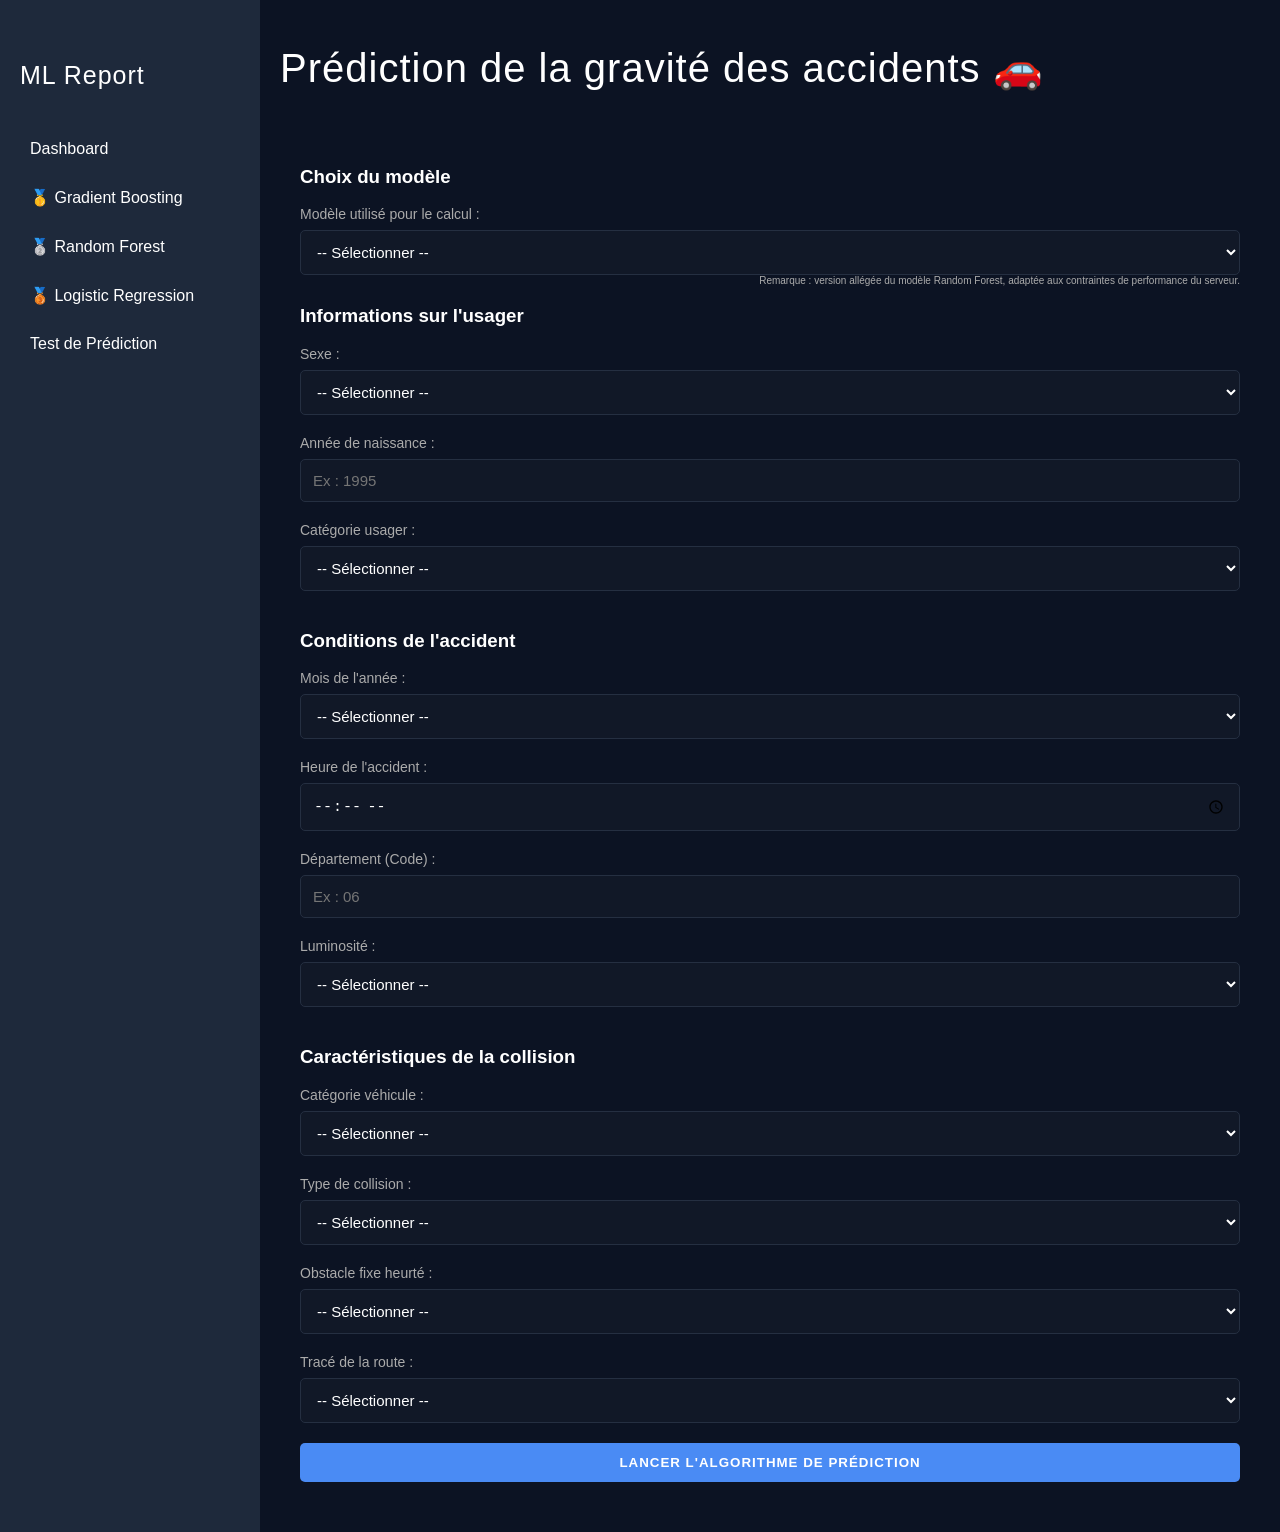
<file: app/templates/predict.html>
<!DOCTYPE html>
<html>
<head>
    <title>Prédiction ML</title>
    <link rel="stylesheet" href="../static/style.css">
</head>
<body>
<div class="container">
    <!-- Sidebar -->
    <aside class="sidebar">
        <h2>ML Report</h2>
        <ul>
            <li><a href="/">Dashboard</a></li>
            <li><a href="/gradient_boosting.html">🥇 Gradient Boosting</a></li>
            <li><a href="/random_forest.html">🥈 Random Forest</a></li>
            <li><a href="/logistic_regression.html">🥉 Logistic Regression</a></li>
            <li><a href="/pred.html">Test de Prédiction</a></li>
        </ul>
    </aside>
    
    <div class="main">
        <h1>Prédiction de la gravité des accidents 🚗</h1>

        <form id="form" action="/predict" method="POST">

        <h3>Choix du modèle</h3>

        <div class="full-width">
            <label>Modèle utilisé pour le calcul :</label>
                <select name="model" id="model">
                    <option value="">-- Sélectionner --</option>
                    <option value="rf">Random Forest (Forêt Aléatoire) - version light</option>
                    <option value="lr">Logistic Regression (Linéaire)</option>
                    <option value="gb">Gradient Boosting (Performant)</option>
                </select>
                <small class="rq">Remarque : version allégée du modèle Random Forest, adaptée aux contraintes de performance du serveur.</small>
        </div> 

        <h3>Informations sur l'usager</h3>

        <div>
            <label>Sexe :</label>
                <select name="sexe" id="sexe">
                    <option value="">-- Sélectionner --</option>
                    <option value="1">Masculin</option>
                    <option value="2">Féminin</option>
                </select>
        </div>

        <div class="full-width">
                <label>Année de naissance :</label>
                    <input type="number" name="an_nais" id="an_nais" placeholder="Ex : 1995">
        </div>

        <div>
            <label>Catégorie usager :</label>
                <select name="catu" id="catu">
                    <option value="">-- Sélectionner --</option>
                    <option value="1">Conducteur</option>
                    <option value="2">Passager</option>
                    <option value="3">Piéton</option>
                </select>
        </div>

        <h3>Conditions de l'accident</h3>

        <div>
            <label>Mois de l'année :</label>
                <select name="mois" id="mois">
                    <option value="">-- Sélectionner --</option>
                    <option value="1">Janvier</option>
                    <option value="2">Février</option>
                    <option value="3">Mars</option>
                    <option value="4">Avril</option>
                    <option value="5">Mai</option>
                    <option value="6">Juin</option>
                    <option value="7">Juillet</option>
                    <option value="8">Août</option>
                    <option value="9">Septembre</option>
                    <option value="10">Octobre</option>
                    <option value="11">Novembre</option>
                    <option value="12">Décembre</option>
                </select>
        </div>

        <div>
            <label>Heure de l'accident :</label>
                <input type="time" name="hrmn" id="hrmn">
        </div>

        <div>
            <label>Département (Code) :</label>
                <input type="text" name="dep" id="dep" placeholder="Ex : 06">
        </div>

        <div>
            <label>Luminosité :</label>
                <select name="lum" id="lum">
                    <option value="">-- Sélectionner --</option>
                    <option value="1">Plein jour</option>
                    <option value="2">Crépuscule ou aube</option>
                    <option value="3">Nuit sans éclairage public</option>
                    <option value="4">Nuit avec éclairage public non allumé</option>
                    <option value="5">Nuit avec éclairage public allumé</option>
                </select>
        </div>

        <h3>Caractéristiques de la collision</h3>

        <div>
            <label>Catégorie véhicule :</label>
                <select name="catv" id="catv">
                    <option value="">-- Sélectionner --</option>
                    <option value="0">Indéterminable</option>
                    <option value="1">Bicyclette</option>
                    <option value="2">Cyclomoteur &lt; 50 cm³</option>
                    <option value="7">Voiture légère (VL)</option>
                    <option value="10">Véhicule utilitaire 1,5T à 3,5T</option>
                    <option value="13">Poids lourd 3,5T à 7,5T</option>
                    <option value="14">Poids lourd &gt; 7,5T</option>
                    <option value="16">Tracteur routier</option>
                    <option value="20">Engin spécial</option>
                    <option value="21">Tracteur agricole</option>
                    <option value="30">Scooter &lt; 50 cm³</option>
                    <option value="31">Moto 50 à 125 cm³</option>
                    <option value="32">Scooter 50 à 125 cm³</option>
                    <option value="33">Moto &gt; 125 cm³</option>
                    <option value="34">Scooter &gt; 125 cm³</option>
                    <option value="35">Quad léger</option>
                    <option value="36">Quad lourd</option>
                    <option value="37">Autobus</option>
                    <option value="38">Autocar</option>
                    <option value="39">Train</option>
                    <option value="40">Tramway</option>
                    <option value="50">EDP à moteur</option>
                    <option value="60">EDP sans moteur</option>
                    <option value="80">Vélo électrique (VAE)</option>
                    <option value="99">Autre véhicule</option>
                </select>
        </div>
 
        <div class="full-width">
            <label>Type de collision :</label>
                <select name="col" id="col">
                    <option value="">-- Sélectionner --</option>
                    <option value="-1">Non renseigné</option>
                    <option value="1">Deux véhicules - frontale</option>
                    <option value="2">Deux véhicules - par l'arrière</option>
                    <option value="3">Deux véhicules - par le côté</option>
                    <option value="4">Trois véhicules et plus - en chaîne</option>
                    <option value="5">Trois véhicules et plus - collisions multiples</option>
                    <option value="6">Autre collision</option>
                    <option value="7">Sans collision</option>
                </select>
        </div>  
        
        <div class="full-width">
            <label>Obstacle fixe heurté :</label>
                <select name="obs" id="obs">
                    <option value="">-- Sélectionner --</option>
                    <option value="-1">Non renseigné</option>
                    <option value="0">Sans objet</option>
                    <option value="1">Véhicule en stationnement</option>
                    <option value="2">Arbre</option>
                    <option value="3">Glissière métallique</option>
                    <option value="4">Glissière béton</option>
                    <option value="5">Autre glissière</option>
                    <option value="6">Bâtiment, mur, pile de pont</option>
                    <option value="7">Support de signalisation / poste d'appel</option>
                    <option value="8">Poteau</option>
                    <option value="9">Mobilier urbain</option>
                    <option value="10">Parapet</option>
                    <option value="11">Ilot, refuge, borne haute</option>
                    <option value="12">Bordure de trottoir</option>
                    <option value="13">Fossé, talus, paroi rocheuse</option>
                    <option value="14">Autre obstacle fixe sur chaussée</option>
                    <option value="15">Autre obstacle fixe sur trottoir / accotement</option>
                    <option value="16">Sortie de chaussée sans obstacle</option>
                    <option value="17">Buse / tête d’aqueduc</option>
                </select>
        </div>
        
        <div>
            <label>Tracé de la route :</label>
                <select name="plan" id="plan">
                    <option value="">-- Sélectionner --</option>
                    <option value="-1">Non renseigné</option>
                    <option value="1">Partie rectiligne</option>
                    <option value="2">Courbe à gauche</option>
                    <option value="3">Courbe à droite</option>
                    <option value="4">En S</option>
                </select>
        </div>
        
            <button type="submit" class="btn-submit">Lancer l'algorithme de prédiction</button>

        </form>



    </div>
</div>

<script>
const form = document.getElementById("form");

form.addEventListener("submit", function(e) {

    let valid = true;

    // Reset erreurs
    document.querySelectorAll(".error").forEach(el => el.remove());
    document.querySelectorAll(".input-error").forEach(el => el.classList.remove("input-error"));

    function showError(input, message) {
        valid = false;

        input.classList.add("input-error");

        const error = document.createElement("div");
        error.className = "error";
        error.innerText = message;

        input.parentNode.appendChild(error);
    }

    // =========================
    // SELECTS obligatoires
    // =========================
    const selects = ["model", "sexe", "catu", "lum", "col", "plan", "obs", "catv", "mois"];

    selects.forEach(id => {
        const input = document.getElementById(id);
        if (input.value === "") {
            showError(input, "Champ obligatoire");
        }
    });

    // =========================
    // Année
    // =========================
    const an_nais = document.getElementById("an_nais");

    if (an_nais.value === "") {
        showError(an_nais, "Champ obligatoire");
    } else {
        const year = parseInt(an_nais.value);
        const currentYear = new Date().getFullYear();

        if (isNaN(year) || year < 1900 || year > currentYear) {
            showError(an_nais, "Année invalide");
        }
    }

    // =========================
    // Département
    // =========================
    const dep = document.getElementById("dep");
    const value = dep.value.toUpperCase().trim();

    const depRegex = /^(0[1-9]|[1-8][0-9]|9[0-5]|2A|2B|97[1-8]|98[4-9])$/;

    if (value === "") {
        showError(dep, "Champ obligatoire");
    } else if (!depRegex.test(value)) {
        showError(dep, "Ex: 75, 2A, 971...");
    }

    // =========================
    // Heure
    // =========================
    const hrmn = document.getElementById("hrmn");

    if (hrmn.value === "") {
        showError(hrmn, "Champ obligatoire");
    }

    // =========================
    // STOP SI ERREURS
    // =========================
    if (!valid) {
        e.preventDefault();
    }
});
</script>
</body>
</html>
</file>
<file: app/static/style.css>
html, body {
    height: 100%;
}

body {
    margin: 0;
    font-family: 'Helvetica Neue', sans-serif;
    background: #0c1323;
    color: white;
}

h1 {
    font-size: 40px;
    font-weight: 200;
    letter-spacing: 1px;
    margin-top: 25px;
    margin-bottom: 35px;
}

small {
    display: block;
    color: #ABABAB;
    padding: 0px 20px;
    padding-bottom: 10px;
}



.container {
    display: flex;
}

/* Sidebar */
.sidebar {
    width: 220px;
    background: #1e293b;
    padding: 20px;
    padding-top: 40px;
    min-height: 100dvh;
}



.sidebar ul {
    padding-top: 10px;
    list-style: none;
    padding-left: 0;
}

.sidebar li {
    padding: 10px;
    margin-bottom: 10px;
    cursor: pointer;
    border-radius: 0px;
}


/* --- MAIN --- */
.main {
    flex: 1;
    padding: 20px;
}

.intro {
    border: 2px solid #252f41;
    border-radius: 7px;
    margin-bottom: 30px;
    background: #151e2e;
    width: 100%;
}

.intro h3 {
    background: #1e293b;
    padding: 15px 20px;
    margin: 0;
    font-weight: 200;
    letter-spacing: 1px;
    text-transform: uppercase;
    font-size: 20px;
}

.intro-content {
    padding: 0px 20px;
}

.intro-content p {
    margin-bottom: 12px;
    line-height: 1.5;
}


/* --- GRID --- */
.grid {
    position: relative;
    width: 100%;
}


.box {
    border: 2px solid #252f41;
    border-radius: 7px;
    margin-bottom: 25px;
    width: 48%; 
    float: left; /* masonry JS utilise float pour positionner */
    min-height: 100px;
    box-sizing: border-box;
    overflow: hidden;
    background: #151e2e;
}

.box-inner {
    padding-bottom: 25px;
}


/* Titre de la box */
.box h3 {
    background: #1e293b;          /* fond du titre */
    padding: 15px 20px;
    margin: 0;                      /* pour que le fond couvre toute la largeur */
    font-weight: 200;
    letter-spacing: 1px;
    text-transform: uppercase;
    margin-bottom: 0;
    font-size: 20px;
}

.box p {
    color: #ABABAB;
    padding: 0px 20px;
}


/* Layout */
.metrics {
    display: flex;
    gap: 15px;
    margin: 20px 20px;
    flex-wrap: wrap;
    justify-content: center;   /* centre l’ensemble */
    align-items: center;       /* centre verticalement */
}

/* Chaque bloc */
.metric {
    flex: 1;
    padding: 15px;
    padding-bottom: 10px;
    border-radius: 10px;
    display: flex;
    flex-direction: column;
    text-align: center;
    align-items: center; /* centre le contenu */
}

/* Encadré individuel */
.metric.highlight {
    border: 2px solid #54f9ff;
    background: #54f9ff22;
}

/* Valeur */
.value {
    font-size: 29px;
    font-weight: bold;
    color: #54f9ff;
}

/* Label */
.label {
    font-size: 13px;
    color: #aaa;
}





/* -- Box comparaison -- */
.model-row {
    display: flex;
    align-items: center;
    margin-bottom: 20px;
    gap: 10px;
}

.box-content {
    margin: 13px 18px;
}

.model-name {
    width: 130px;
    color: #ABABAB;
}

.accuracy {
    width: 60px;
    text-align: right;
}

.bar-container {
    flex: 1;
    background: #111827;   /* un peu plus foncé que la box */
    border-radius: 5px;
    height: 12px;
    overflow: hidden;
}

.bar {
    height: 100%;
    background: #4a8bf4; 
    border-radius: 2px;
}



canvas {
    width: 100% !important;
    height: 250px !important;
    display: block;
}


/* --- SIDEBAR --- */
.sidebar a {
    text-decoration: none;
    color: white;
    display: block;
    font-weight: 200;
}

.sidebar h2 {
    font-size: 25px;
    font-weight: 200;
    letter-spacing: 1px;
    margin-bottom: 30px;
}

.sidebar li {
    padding: 10px;
    border-radius: 4px;
}

.sidebar li:hover {
    background: #334155;
}

.sidebar .active {
    background: #334155;
}

.sidebar li:hover,
.sidebar .active {
    background: #334155;
}

.btn-submit {
    text-decoration:none;
    display:inline-block;
    background:#5390f3;
    color:white;
    padding: 10px 20px;
    border-radius:5px;
    border: 1px solid #ffffff;
    margin-bottom: 10px;
}

.center {
    margin-top: 8px;
    text-align: center;
}


/* --- FORMULAIRE DE PRÉDICTION --- */

/* Conteneur interne du formulaire */
#form {
    display: flex;
    flex-direction: column;
    padding: 20px;
}

/* Style des labels */
#form label {
    display: block;
    margin-bottom: 8px;
    font-size: 14px;
    color: #ABABAB;
    font-weight: 300;
}

/* Style des champs de saisie et selects */
#form input, 
#form select {
    width: 100%;
    padding: 12px;
    margin-bottom: 20px;
    border-radius: 5px;
    border: 1px solid #252f41;
    background: #111827;
    color: white;
    font-size: 15px;
    box-sizing: border-box; /* Important pour que le padding ne dépasse pas */
    transition: border-color 0.3s ease;
}

/* Effet au focus */
#form input:focus, 
#form select:focus {
    outline: none;
    border-color: #54f9ff;
}

/* Style du bouton submit */
#form button {
    background: #4a8bf4;
    color: white;
    border: none;
    padding: 12px;
    border-radius: 5px;
    font-weight: bold;
    cursor: pointer;
    text-transform: uppercase;
    letter-spacing: 1px;
    transition: background 0.3s ease;
}

#form button:hover {
    background: #3b71c8;
}

/* Affichage du résultat */
#resultat {
    margin: 20px;
    padding: 15px;
    background: #54f9ff22;
    border-left: 4px solid #54f9ff;
    color: #54f9ff;
    font-size: 16px;
    font-weight: 300;
    min-height: 20px;
}
/* --- PAGE RÉSULTATS --- */

/* Conteneur pour centrer la carte */
.result-container {
    display: flex;
    justify-content: center;
    align-items: center;
}

/* La carte centrale */
.result-card {
    background: #1e293b;
    padding: 40px;
    padding-bottom: 30px;
    border-radius: 15px;
    box-shadow: 0 10px 30px rgba(0,0,0,0.5);
    border: 1px solid #334155;
    text-align: center;
    width: 100%;
    max-width: 450px;
}

.icon-header {
    font-size: 50px;
    margin-bottom: 10px;
}

.result-card h2 {
    color: #fff;
    font-weight: 300;
    margin-bottom: 30px;
    letter-spacing: 1px;
}

/* Badge du modèle */
.info-group {
    margin-bottom: 25px;
}

.model-badge {
    background: #0f172a;
    color: #54f9ff;
    padding: 5px 12px;
    border-radius: 20px;
    font-size: 14px;
    border: 1px solid #54f9ff;
    text-transform: uppercase;
}

/* Boîte de prédiction */
.prediction-box {
    background: #0f172a;
    padding: 30px;
    border-radius: 10px;
    margin-bottom: 30px;
    border-left: 5px solid #54f9ff;
}

.prediction-value {
    font-size: 38px;
    margin: 10px 0 0 0;
    color: #54f9ff;
    text-shadow: 0 0 15px rgba(84, 249, 255, 0.4);
}

/* Bouton retour */
.btn-back {
    display: inline-block;
    text-decoration: none;
    color: #aaa;
    font-size: 14px;
    transition: 0.3s;
    border: 1px solid #475569;
    padding: 10px 20px;
    border-radius: 5px;
    margin-bottom: 10px;
}

.btn-back:hover {
    color: #fff;
    background: #334155;
    border-color: #54f9ff;
}

.label {
    display: block;
    color: #94a3b8;
    font-size: 12px;
    text-transform: uppercase;
    margin-bottom: 8px;
}

.error {
    color: #ff6b6b;
    font-size: 13px;
    margin-top: -15px;
    margin-bottom: 10px;
}

.input-error {
    border: 1px solid #ff6b6b !important;
}

.link-index {
    color: #ababab;
}

.params-grid {
    display: grid;
    grid-template-columns: repeat(3, 1fr);
    gap: 15px;
    margin: 15px 15px;
}

.param {
    background: #1e293b;
    padding: 12px;
    border-radius: 10px;
}

.param-label {
    display: block;
    font-size: 12px;
    color: #94a3b8;
}

.param-value {
    font-size: 16px;
    font-weight: bold;
    color: #e2e8f0;
}

.rq {
    padding: 0;
    font-size: 10px;
    text-align: right;
}

#form #model {
    margin-bottom: 0;
}
</file>
